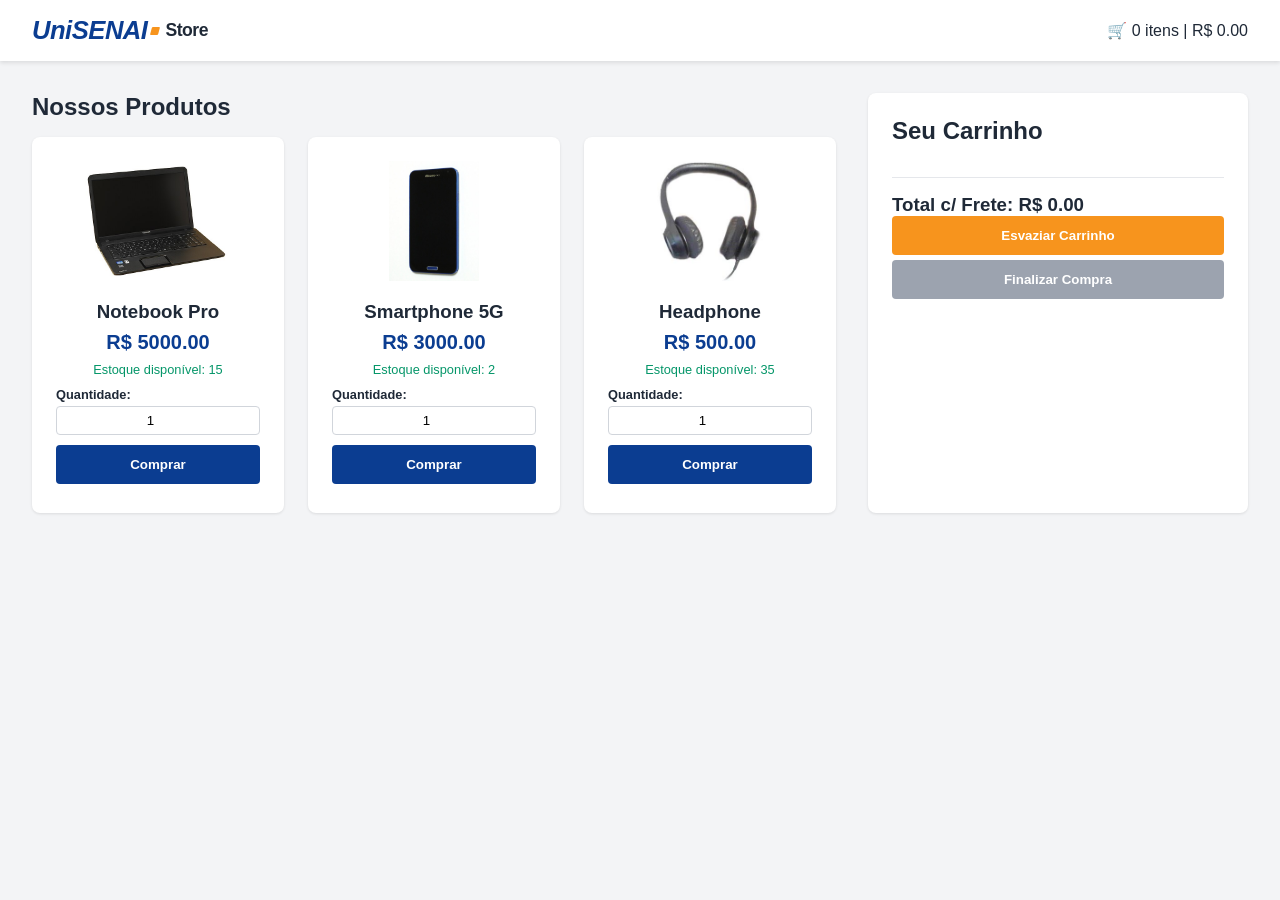
<file: desenvolvimento-web/javaScript/ecommerce/index.html>
<!--
    UNISENAI STORE — index.html
    ------------------------------------------------------------
    Estrutura (HTML) da loja. Este arquivo só define o "esqueleto"
    da página: os textos e produtos que aparecem dinamicamente são
    inseridos pelo JavaScript (ver js/app.js), e o visual fica todo
    no css/style.css.
-->
<!DOCTYPE html>
<html lang="pt-BR">
<head>
    <meta charset="UTF-8">
    <meta name="viewport" content="width=device-width, initial-scale=1.0">
    <title>UniSENAI Store - E-commerce Avançado</title>
    <link rel="stylesheet" href="css/style.css">
</head>
<body>
    <!-- Cabeçalho fixo no topo com o logo e o resumo do carrinho -->
    <header class="navbar">
        <div class="logo">Uni<span class="logo-highlight">SENAI</span><span class="logo-accent"></span><span class="logo-store">Store</span></div>
        <div class="cart-summary">
            🛒 <span id="cart-count">0</span> itens | R$ <span id="cart-summary-total">0.00</span>
        </div>
    </header>

    <!-- Conteúdo principal: lista de produtos (esquerda) + carrinho (direita) -->
    <main class="container">

        <!-- Lista de Produtos -->
        <section class="products-section">
            <h2>Nossos Produtos</h2>
            <!-- Os cards de cada produto são desenhados aqui pela função
                 renderProducts() em app.js — este <div> começa vazio. -->
            <div id="product-list" class="grid-container">
                <!-- Injetado pelo FOR no JavaScript -->
            </div>
        </section>

        <!-- Carrinho e Checkout -->
        <aside class="cart-section">
            <h2>Seu Carrinho</h2>

            <!-- Itens do carrinho são desenhados aqui pela função updateCartUI() -->
            <div id="cart-items" class="cart-items-container"></div>

            <!-- Formulário de entrega: só aparece quando há itens no carrinho
                 (controlado via JS, por isso começa com display:none) -->
            <div class="checkout-form" id="checkout-form" style="display: none;">
                <h3>Dados de Entrega</h3>

                <label>E-mail:</label>
                <input type="text" id="user-email" placeholder="email@exemplo.com">

                <label>CEP:</label>
                <input type="text" id="user-cep" placeholder="00000-000">

                <!-- A escolha aqui decide o frete calculado via switch/case em app.js -->
                <label>Região:</label>
                <select id="user-region">
                    <option value="">Selecione...</option>
                    <option value="SUL">Sul</option>
                    <option value="SUDESTE">Sudeste</option>
                    <option value="CENTRO-OESTE">Centro-Oeste</option>
                    <option value="NORDESTE">Nordeste</option>
                    <option value="NORTE">Norte</option>
                </select>

                <p class="shipping-cost">Frete: R$ <span id="shipping-value">0.00</span></p>

                <!-- Mensagens de erro/sucesso da validação do checkout aparecem aqui -->
                <p id="form-message" class="form-message"></p>
            </div>

            <!-- Totais e ações do carrinho -->
            <div class="cart-footer">
                <h3>Total c/ Frete: R$ <span id="cart-total">0.00</span></h3>
                <button id="btn-clear" class="btn-secondary">Esvaziar Carrinho</button>
                <button id="btn-checkout" class="btn-primary" disabled>Finalizar Compra</button>
            </div>
        </aside>
    </main>

    <!-- Toda a lógica (produtos, carrinho, frete, validações) está em app.js -->
    <script src="js/app.js"></script>
</body>
</html>
</file>
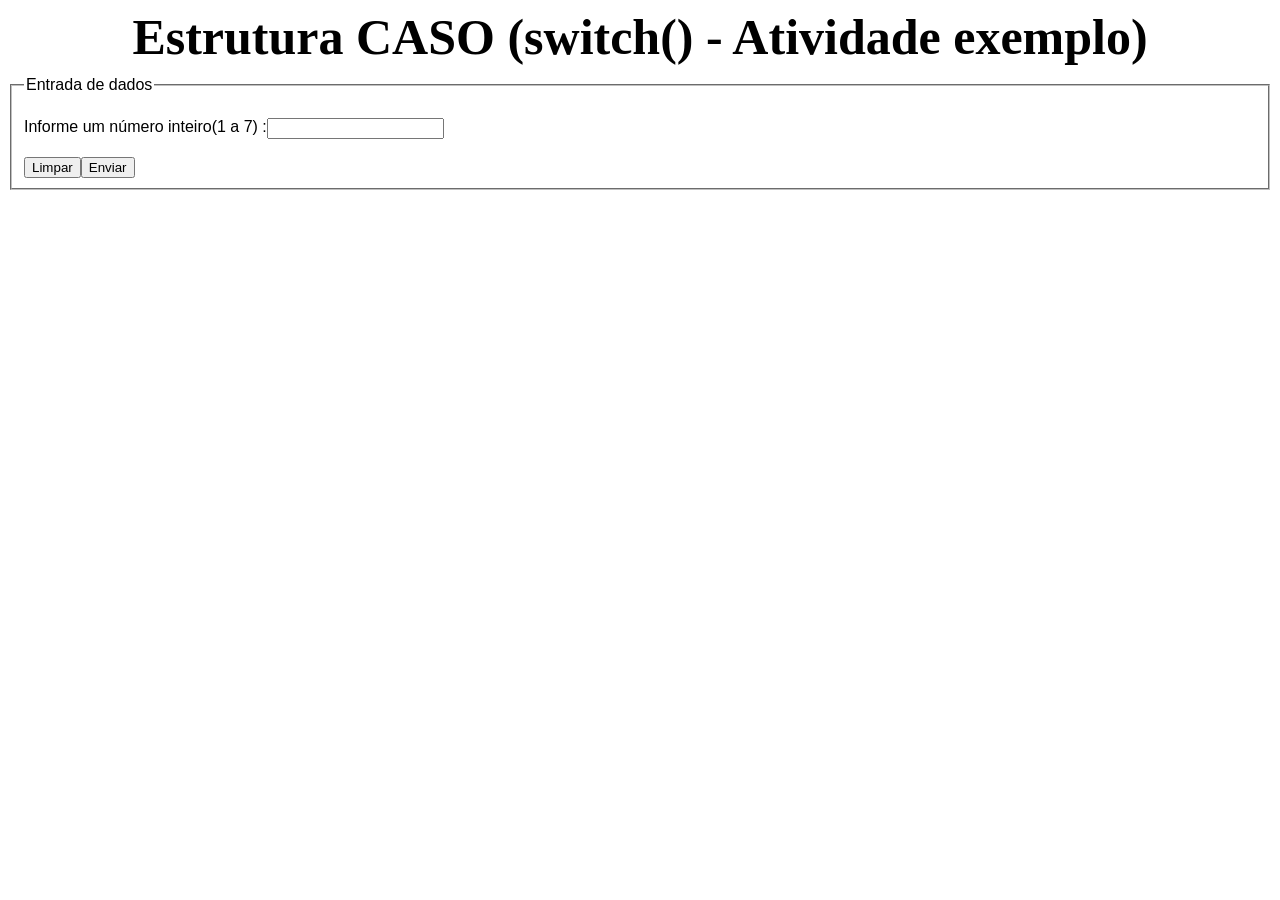
<file: desenvolvimento-web/javaScript/estruturacaso/atividadeExemplo/index.html>
<!-- Faça um algoritimo que leia a idade de uma pessoa e diga se ela é maior de 18 anos --> 
 <!DOCTYPE html>
 <html lang="pt-BR">
 <head>
    <meta charset="UTF-8">
    <meta name="viewport" content="width=device-width, initial-scale=1.0">
    <link rel="stylesheet" type="text/css" href="css/style.css">
    <script src="js/validacao.js"></script>
    <title>Atividade 1</title>
 </head>
 <body>
    <section>
        <h2>Estrutura CASO (switch() - Atividade exemplo)</h2>
        <font face="Arial">
            <form name="frmnumdia" action="#" method="get" onsubmit="return validaFormulario()">
                <fieldset class="cadidasem">
                    <legend>Entrada de dados</legend>
                    <br>
                    <label for="numdia">Informe um número inteiro(1 a 7) :</label>
                    <input type="text" name="txtnumdia" id="numdia"><br>
                    <br>
                    <button type="reset">Limpar</button><button type="submit">Enviar</button>
                </fieldset>
            </form>
        </font>
    </section>
    
 </body>
 </html>
</file>
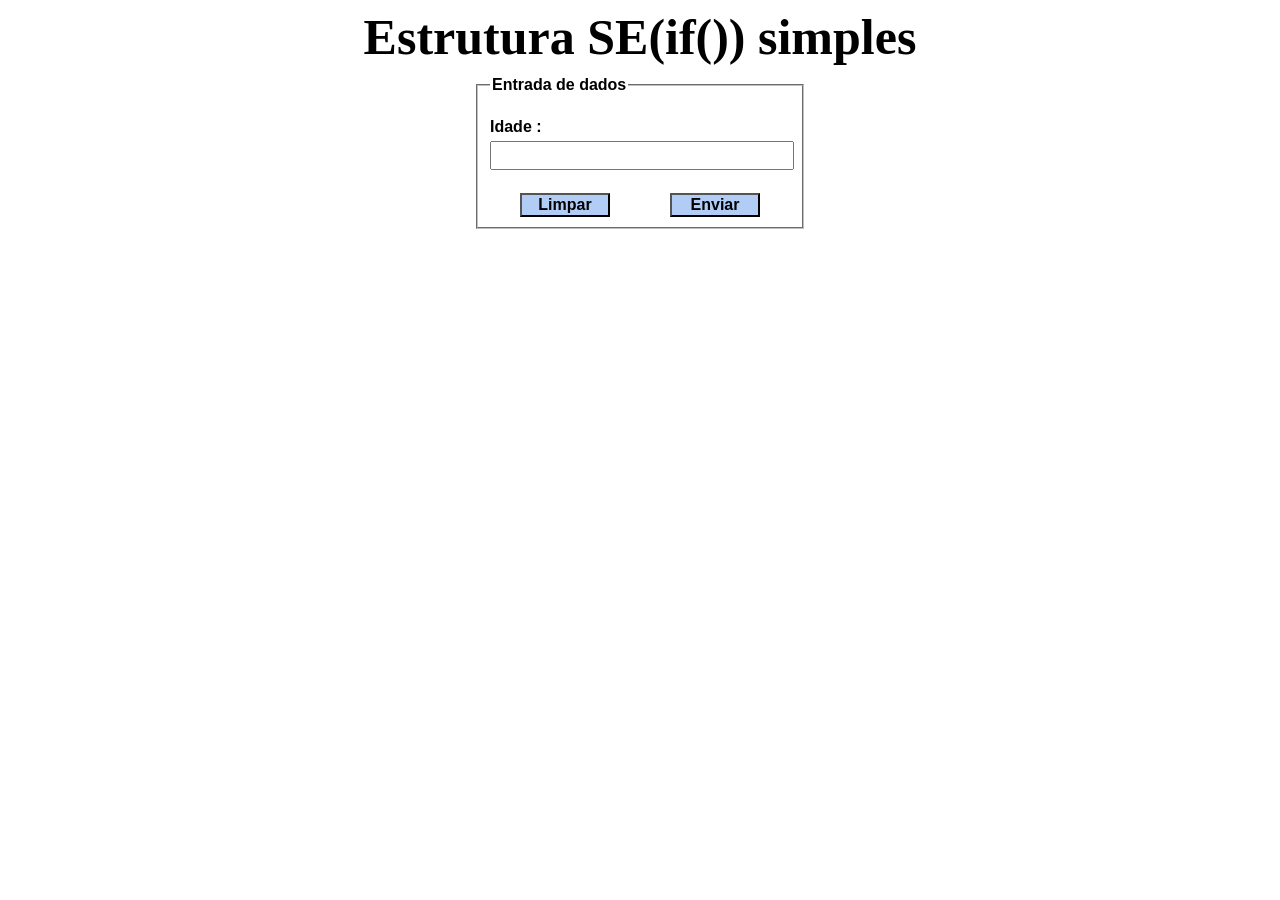
<file: desenvolvimento-web/javaScript/estruturase/atividade-1/index.html>
<!-- Faça um algoritimo que leia a idade de uma pessoa e diga se ela é maior de 18 anos --> 
 <!DOCTYPE html>
 <html lang="pt-BR">
 <head>
    <meta charset="UTF-8">
    <meta name="viewport" content="width=device-width, initial-scale=1.0">
    <link rel="stylesheet" type="text/css" href="css/style.css">
    <script src="js/validacao.js"></script>
    <title>Atividade 1</title>
 </head>
 <body>
    <section>
        <h2>Estrutura SE(if()) simples</h2>
        <font face="Arial">
            <form name="frmtstidadese" action="#" method="get" onsubmit="return validaFormulario()">
                <fieldset class="cadidade">
                    <legend>Entrada de dados</legend>
                    <br>
                    <label for="idade">Idade :</label>
                    <input type="text" name="txtidade" id="idade"><br>
                    <br>
                    <button type="reset">Limpar</button><button type="submit">Enviar</button>
                </fieldset>
            </form>
        </font>
    </section>
    
 </body>
 </html>
</file>
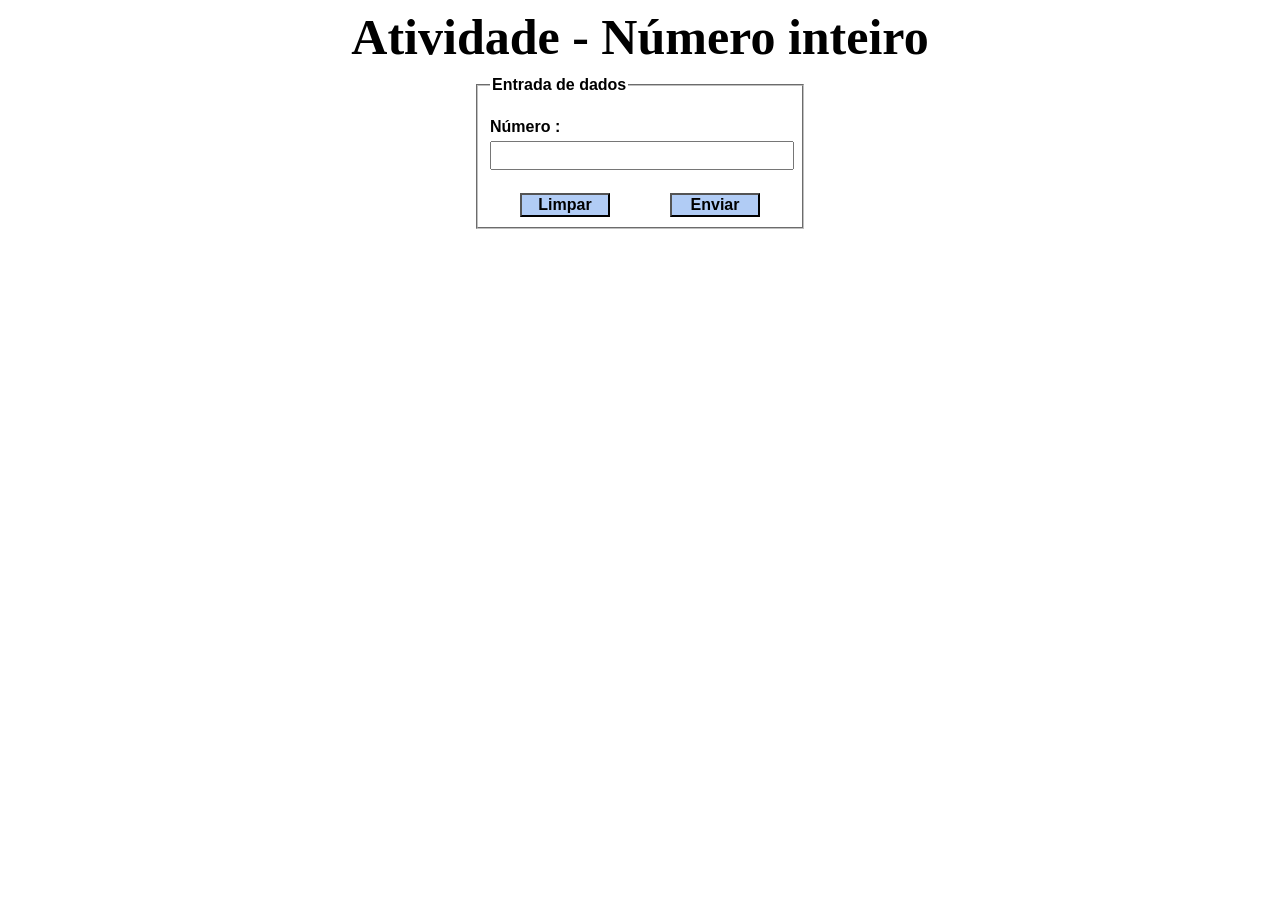
<file: desenvolvimento-web/javaScript/estruturase/atividade-2/index.html>
<!-- Faça um algoritmo que leia um número inteiro e diga se ele é par ou ímpar. --> 
 <!DOCTYPE html>
 <html lang="pt-BR">
 <head>
    <meta charset="UTF-8">
    <meta name="viewport" content="width=device-width, initial-scale=1.0">
    <link rel="stylesheet" type="text/css" href="css/style.css">
    <script src="js/validacao.js"></script>
    <title>Atividade 2</title>
 </head>
 <body>
    <section>
        <h2>Atividade - Número inteiro</h2>
        <font face="Arial">
            <form name="frmtstidadese" action="#" method="get" onsubmit="return validaFormulario()">
                <fieldset class="cadinteiro">
                    <legend>Entrada de dados</legend>
                    <br>
                    <label for="numero">Número :</label>
                    <input type="number" name="txtnumero" id="numero"><br>
                    <br>
                    <button type="reset">Limpar</button><button type="submit">Enviar</button>
                </fieldset>
            </form>
        </font>
    </section>
    
 </body>
 </html>
</file>
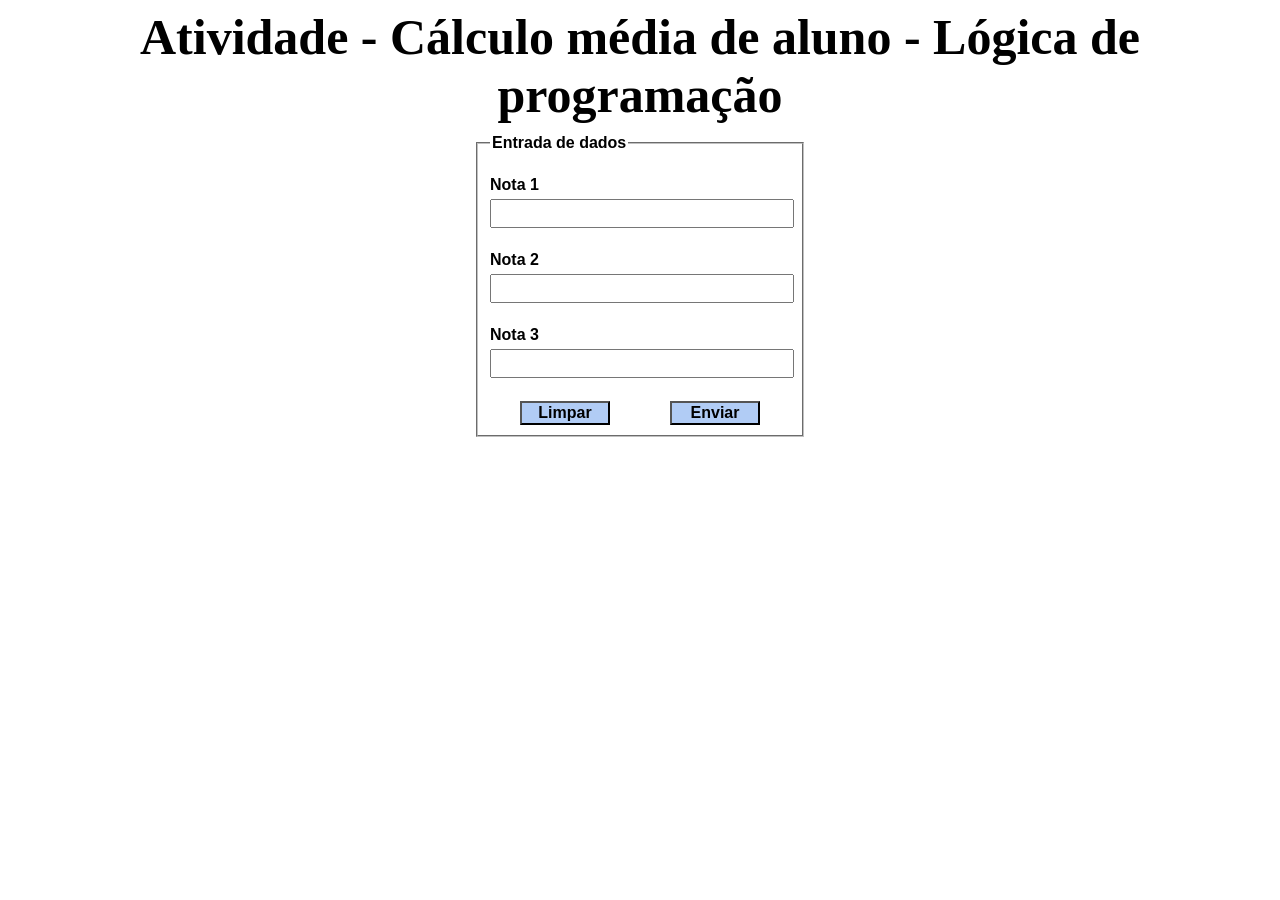
<file: desenvolvimento-web/javaScript/estruturase/atividade-3/index.html>
<!-- 
Faça um algoritmo que solicite 3 números do usuário , calcule a média deste e
mostre como resultado a média final, bem como, a mensagem se o aluno foi
aprovado ou reprovado, considerando que média igual ou superior a 7,0 o aluno
está aprovado, abaixo disto o aluno está reprovado.
-->
<!DOCTYPE html>
<html lang="pt-BR">

<head>
    <meta charset="UTF-8">
    <meta name="viewport" content="width=device-width, initial-scale=1.0">
    <link rel="stylesheet" type="text/css" href="css/style.css">
    <script src="js/validacao.js"></script>
    <title>Atividade 3</title>
</head>

<body>
    <section>
        <h2>Atividade - Cálculo média de aluno - Lógica de programação</h2>
        <font face="Arial">
            <form name="frmtstidadese" action="#" method="get" onsubmit="return validaFormulario()">
                <fieldset class="cadmedialuno">
                    <legend>Entrada de dados</legend>
                    <br>
                    <label for="primeiraNota">Nota 1</label>
                    <input type="number" name="txtprimeiranota" id="primeiraNota"><br>
                    <br>
                    <label for="segundaNota">Nota 2</label>
                    <input type="number" name="txtsegundanota" id="segundaNota"><br>
                    <br>
                    <label for="terceiraNota">Nota 3</label>
                    <input type="number" name="txtterceiranota" id="terceiraNota"><br>
                    <br>
                    <button type="reset">Limpar</button><button type="submit">Enviar</button>
                </fieldset>
            </form>
        </font>
    </section>

</body>

</html>
</file>
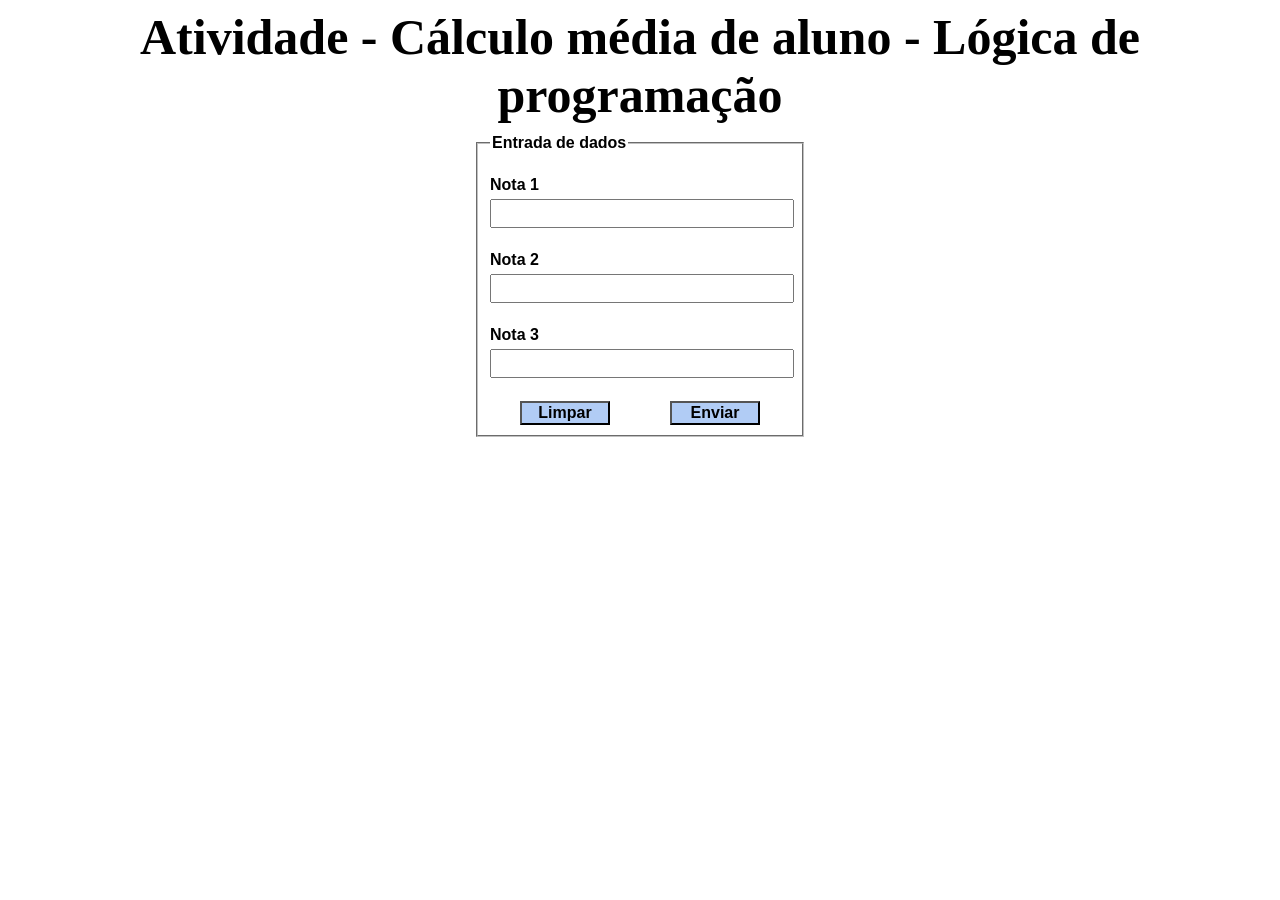
<file: desenvolvimento-web/javaScript/estruturase/atividade-4/index.html>
<!-- 
Faça um algoritmo que solicite 3 números do usuário , calcule a média deste e
mostre como resultado a média final, bem como, a mensagem se o aluno foi
aprovado, recuperação ou reprovado, considerando que média igual ou
superior a 7,0 o aluno está aprovado, se se a média for menor do que 7,0,
porém,maior ou igual a 5,0 o aluno está em recuperação e se o aluno estiver
abaixo de 5.0 o aluno está reprovado.
-->
<!DOCTYPE html>
<html lang="pt-BR">

<head>
    <meta charset="UTF-8">
    <meta name="viewport" content="width=device-width, initial-scale=1.0">
    <link rel="stylesheet" type="text/css" href="css/style.css">
    <script src="js/validacao.js"></script>
    <title>Atividade 4</title>
</head>

<body>
    <section>
        <h2>Atividade - Cálculo média de aluno - Lógica de programação</h2>
        <font face="Arial">
            <form name="frmtstidadese" action="#" method="get" onsubmit="return validaFormulario()">
                <fieldset class="cadmedialuno1">
                    <legend>Entrada de dados</legend>
                    <br>
                    <label for="primeiraNota">Nota 1</label>
                    <input type="number" name="txtprimeiranota" id="primeiraNota"><br>
                    <br>
                    <label for="segundaNota">Nota 2</label>
                    <input type="number" name="txtsegundanota" id="segundaNota"><br>
                    <br>
                    <label for="terceiraNota">Nota 3</label>
                    <input type="number" name="txtterceiranota" id="terceiraNota"><br>
                    <br>
                    <button type="reset">Limpar</button><button type="submit">Enviar</button>
                </fieldset>
            </form>
        </font>
    </section>

</body>

</html>
</file>
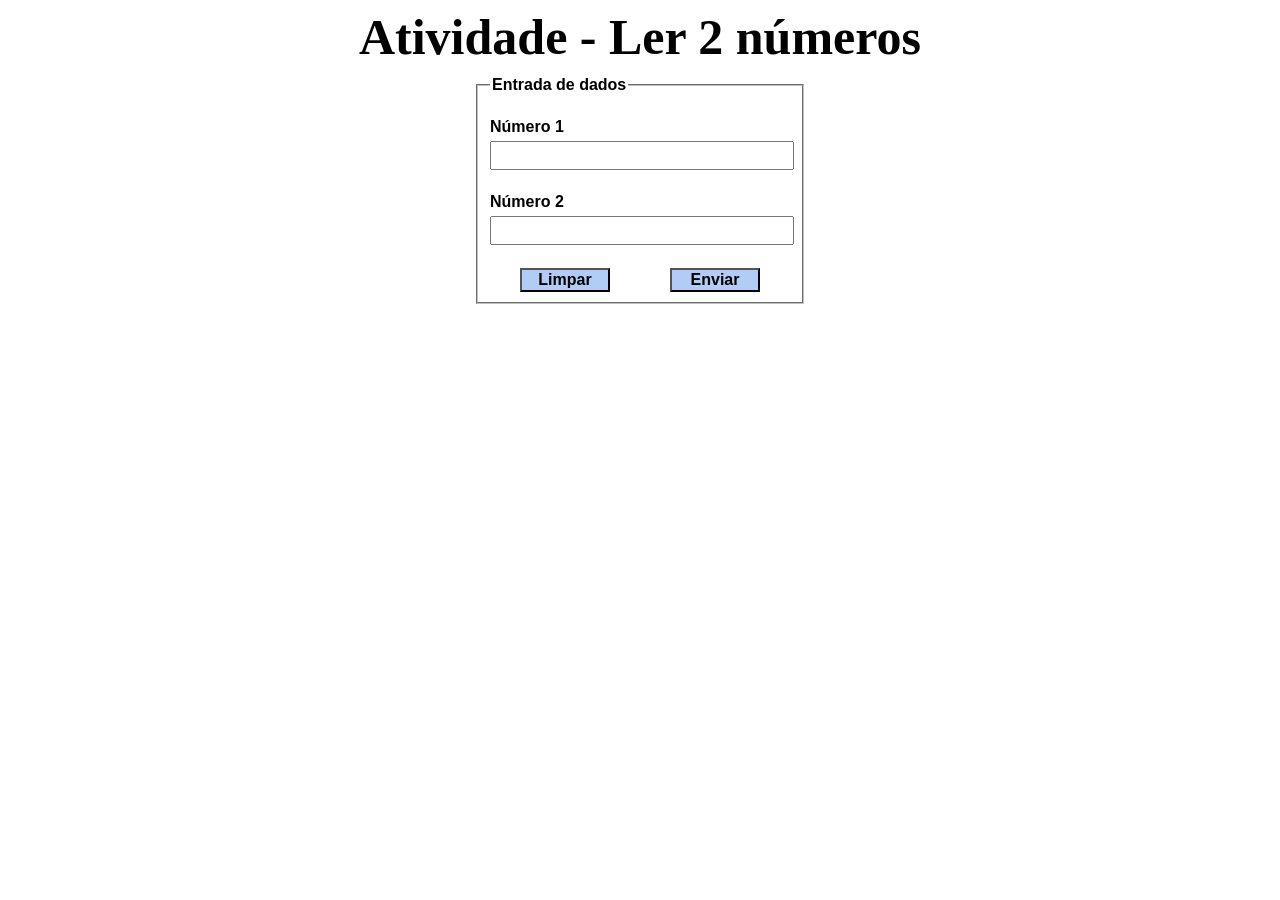
<file: desenvolvimento-web/javaScript/estruturase/atividade-5/index.html>
<!-- Faça um algoritmo para ler dois números por exemplo: numero1 e numero2. Em
seguida, diga se numero1 > numero2 ou se numero2 > numero1 ou ainda se
numero1 = numero2.-->
<!DOCTYPE html>
<html lang="pt-BR">

<head>
    <meta charset="UTF-8">
    <meta name="viewport" content="width=device-width, initial-scale=1.0">
    <link rel="stylesheet" type="text/css" href="css/style.css">
    <script src="js/validacao.js"></script>
    <title>Atividade 5</title>
</head>

<body>
    <section>
        <h2>Atividade - Ler 2 números</h2>
        <font face="Arial">
            <form name="frmtstidadese" action="#" method="get" onsubmit="return validaFormulario()">
                <fieldset class="cadNumeros">
                    <legend>Entrada de dados</legend>
                    <br>
                    <label for="numero1">Número 1</label>
                    <input type="number" name="txtnumero1" id="numero1"><br>
                    <br>
                    <label for="numero2">Número 2</label>
                    <input type="number" name="txtnumero2" id="numero2"><br>
                    <br>
                    <button type="reset">Limpar</button><button type="submit">Enviar</button>
                </fieldset>
            </form>
        </font>
    </section>

</body>

</html>
</file>
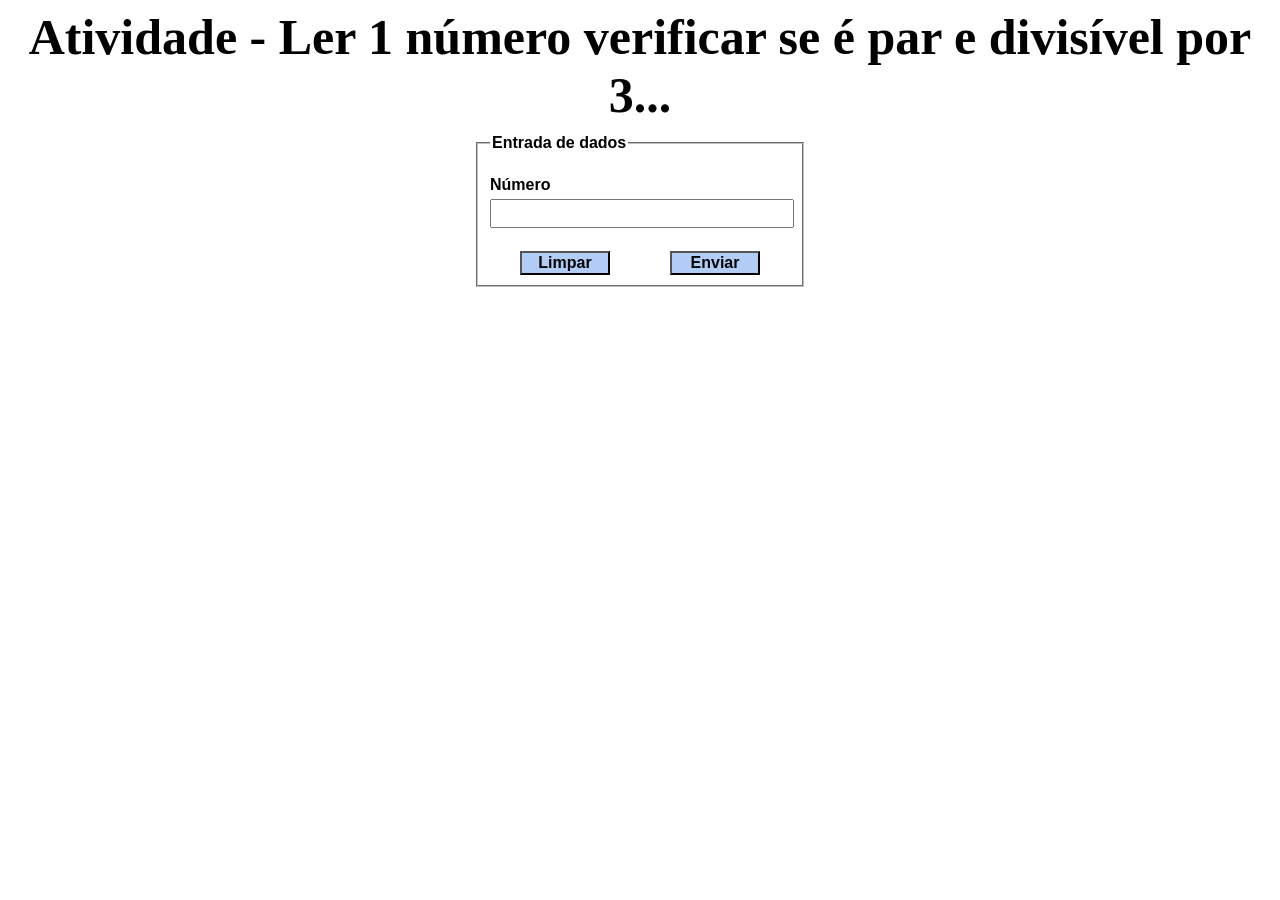
<file: desenvolvimento-web/javaScript/estruturase/atividade-6/index.html>
<!--
Faça um algoritmo para ler um número inteiro e imprimir se ele é par e divisível
por 3, caso não atenda esses critérios deve então imprimir uma mensagem
informando que não atende aos critérios.
-->
<!DOCTYPE html>
<html lang="pt-BR">

<head>
    <meta charset="UTF-8">
    <meta name="viewport" content="width=device-width, initial-scale=1.0">
    <link rel="stylesheet" type="text/css" href="css/style.css">
    <script src="js/validacao.js"></script>
    <title>Atividade 6</title>
</head>

<body>
    <section>
        <h2>Atividade - Ler 1 número verificar se é par e divisível por 3...</h2>
        <font face="Arial">
            <form name="frmtstidadese" action="#" method="get" onsubmit="return validaFormulario()">
                <fieldset class="cadnumero">
                    <legend>Entrada de dados</legend>
                    <br>
                    <label for="numero">Número</label>
                    <input type="number" name="txtnumero" id="numero"><br>
                    <br>
                    <button type="reset">Limpar</button><button type="submit">Enviar</button>
                </fieldset>
            </form>
        </font>
    </section>

</body>

</html>
</file>
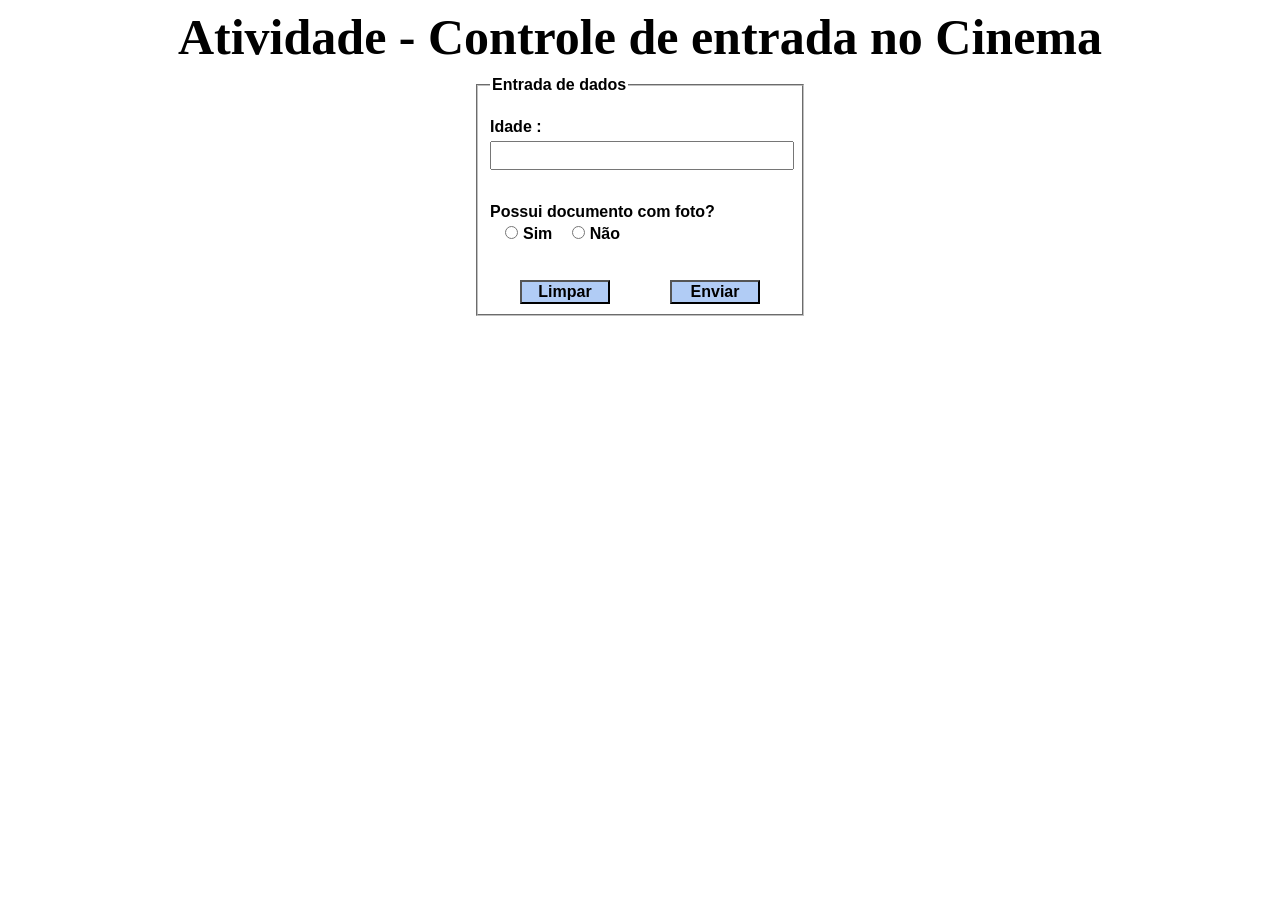
<file: desenvolvimento-web/javaScript/estruturase/atividade-7/index.html>
<!DOCTYPE html>
<html lang="pt-BR">

<head>
    <meta charset="UTF-8">
    <meta name="viewport" content="width=device-width, initial-scale=1.0">
    <title>Estrutura SE JavaScript</title>
    <link rel="stylesheet" type="text/css" href="css/style.css">
    <script src="js/validacao.js"></script>
</head>

<body>
    <section>
        <h2>Atividade - Controle de entrada no Cinema</h2>
        <font face="arial">
            <form name="frmnnumero" action="#" method="get" onsubmit="return validaFormulario()">
                <fieldset class="cadidade">
                    <legend>Entrada de dados</legend>
                    <br>
                        <label for="idade">Idade :</label>
                        <input type="text" name="txtidade" id="idade"><br>
                    <br>
                    <div class="opcoes">
                        <label>Possui documento com foto?</label><br>
                        <input type="radio" name="rddocumento" value="S">Sim
                        <input type="radio" name="rddocumento" value="N">Não
                    </div><br>
                    <br>
                    <button type="reset">Limpar</button><button type="submit">Enviar</button>
                </fieldset>
            </form>
        </font>
    </section>

</body>

</html>
</file>
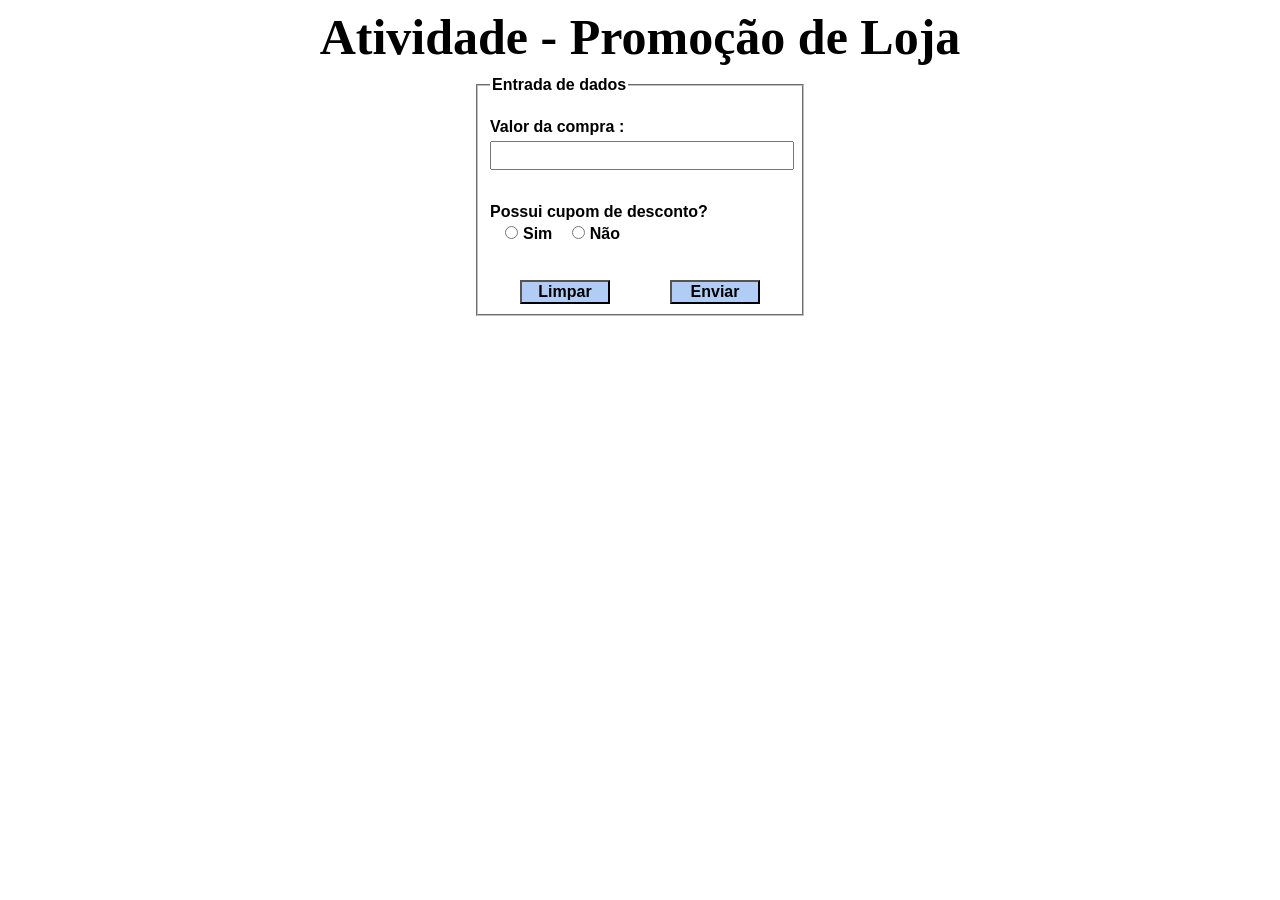
<file: desenvolvimento-web/javaScript/estruturase/atividade-8/index.html>
<!DOCTYPE html>
<html lang="pt-BR">

<head>
    <meta charset="UTF-8">
    <meta name="viewport" content="width=device-width, initial-scale=1.0">
    <title>Estrutura SE JavaScript</title>
    <link rel="stylesheet" type="text/css" href="css/style.css">
    <script src="js/validacao.js"></script>
</head>

<body>
    <section>
        <h2>Atividade - Promoção de Loja</h2>
        <font face="arial">
            <form name="frmncompra" action="#" method="get" onsubmit="return validaFormulario()">
                <fieldset class="cadcompra">
                    <legend>Entrada de dados</legend>
                    <br>
                        <label for="valorCompra">Valor da compra :</label>
                        <input type="text" name="txtcompra" id="valorCompra"><br>
                    <br>
                    <div class="opcoes">
                        <label>Possui cupom de desconto?</label><br>
                        <input type="radio" name="rddocumento" value="S">Sim
                        <input type="radio" name="rddocumento" value="N">Não
                    </div><br>
                    <br>
                    <button type="reset">Limpar</button><button type="submit">Enviar</button>
                </fieldset>
            </form>
        </font>
    </section>

</body>

</html>
</file>
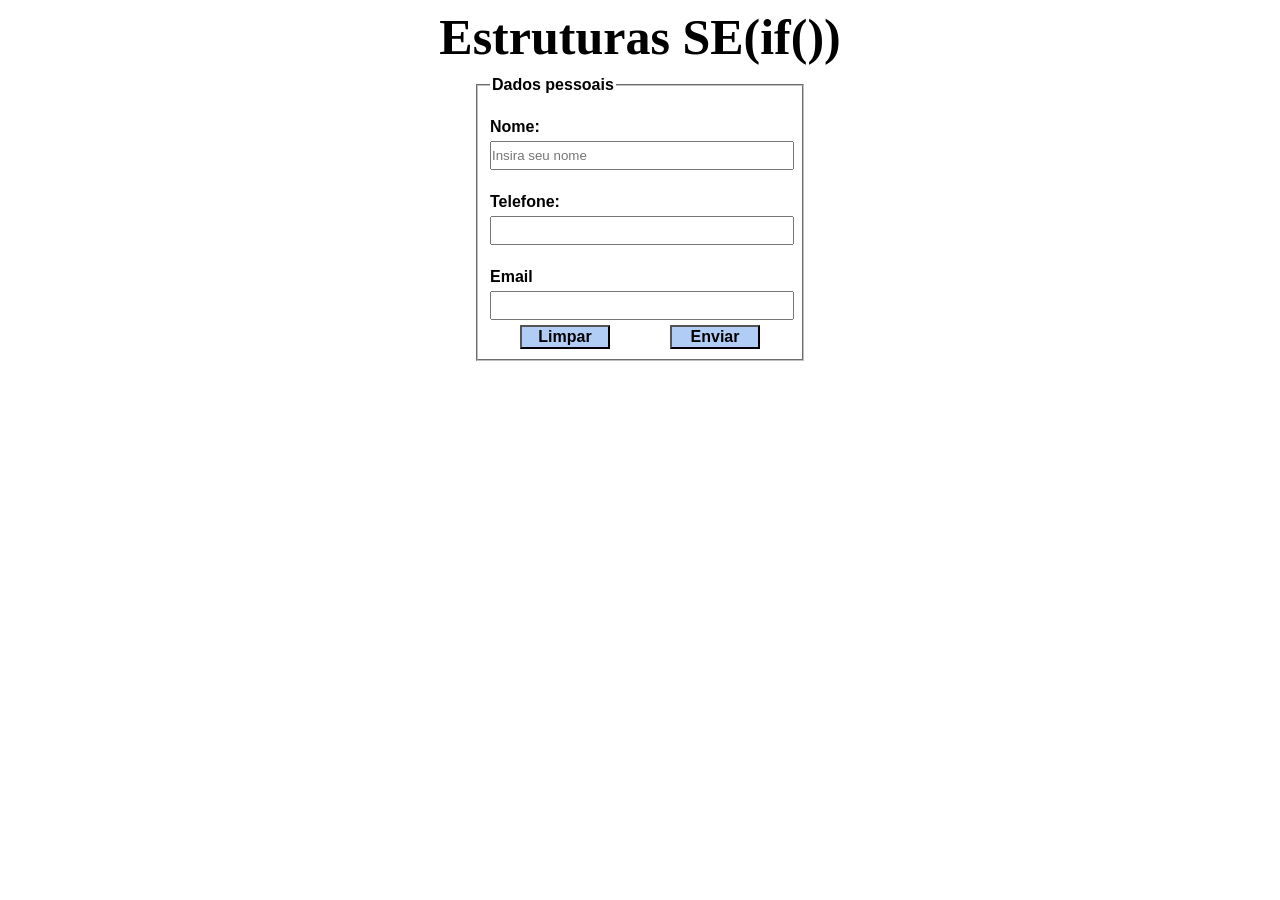
<file: desenvolvimento-web/javaScript/estruturase/atividade-exemplo/index.html>
<!DOCTYPE html>
<html lang="pt-BR">
<head>
    <meta charset="UTF-8">
    <meta name="viewport" content="width=device-width, initial-scale=1.0">
    <link rel="stylesheet" type="text/css" href="css/config.css">
    <script src="js/validacao.js"></script>
    <title>Estrutura SE JavaScript</title>
</head>
<body>
    <section>
        <h2>Estruturas SE(if())</h2>
        <font face="Arial">
            <form name="frmcadastro" action="#" method="get" onsubmit="return validaFormulario()">
                <fieldset class="cadbasico">
                    <legend>Dados pessoais</legend>
                    <br>
                    <label for="nome">Nome: </label>
                    <input type="text" name="txtnome" id="nome" placeholder="Insira seu nome"><br>
                    <br>
                    <label for="telefone">Telefone: </label>
                    <input type="text" name="txtfone" id="telefone"><br>
                    <br>
                    <label for="email">Email</label>
                    <input type="email" name="txtemail" id="email">
                    <button type="reset">Limpar</button><button type="submit">Enviar</button>
                </fieldset>
            </form>
        </font>
    </section>
</body>
</html>
</file>
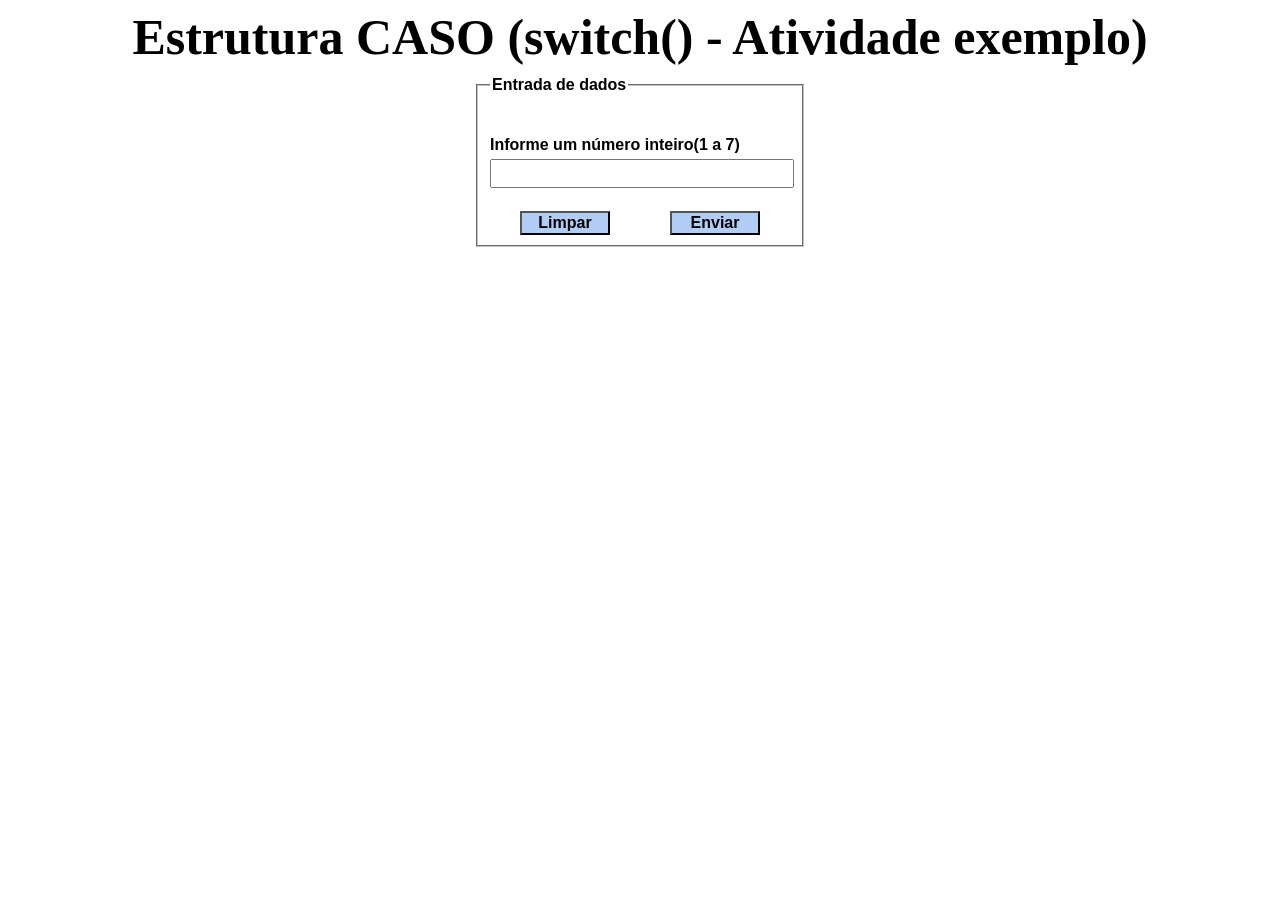
<file: desenvolvimento-web/javaScript/estruturaswitch/atividade-1/index.html>
<!DOCTYPE html>
<html lang="pt-BR">

<head>
    <meta charset="UTF-8">
    <meta name="viewport" content="width=device-width, initial-scale=1.0">
    <link rel="stylesheet" type="text/css" href="css/style.css">
    <script src="js/validacao.js"></script>
    <title>Estrutura Switch</title>
</head>

<body>
    <section>
        <h2>Estrutura CASO (switch() - Atividade exemplo)</h2>
        <font face="Arial">
            <form name="frmtstidadese" action="#" method="get" onsubmit="return validaFormulario()">
                <fieldset class="cadNumeros">
                    <legend>Entrada de dados</legend>
                    <br>
                    <br>
                    <label for="numero2">Informe um número inteiro(1 a 7)</label>
                    <input type="number" name="txtnumero2" id="numero2"><br>
                    <br>
                    <button type="reset">Limpar</button><button type="submit">Enviar</button>
                </fieldset>
            </form>
        </font>
    </section>

</body>

</html>
</file>
<file: desenvolvimento-web/javaScript/ecommerce/css/style.css>
/* ============================================================
   UNISENAI STORE — style.css
   ------------------------------------------------------------
   Estilos visuais da loja, organizados por seção:
   1. Variáveis de cor (identidade visual UniSENAI)
   2. Reset básico + estilos globais
   3. Cabeçalho / logo
   4. Layout geral (grid da página)
   5. Cards de produto
   6. Carrinho e formulário de checkout
   7. Botões
   8. Responsividade (telas pequenas)
   ============================================================ */


/* 1. Variáveis de cor — troque aqui para mudar a identidade visual
      de toda a loja de uma vez (elas são usadas via var(--nome)) */
:root {
    --primary-color: #0B3D91;   /* Azul UniSENAI */
    --primary-dark: #072a66;    /* Azul mais escuro, usado no hover do botão principal */
    --secondary-color: #F7941D; /* Laranja UniSENAI */
    --bg-color: #F3F4F6;        /* Cor de fundo da página */
    --card-bg: #FFFFFF;         /* Cor de fundo dos cards/painéis */
    --text-main: #1F2937;       /* Cor padrão do texto */
}

/* 2. Reset básico + estilos globais */
* { margin: 0; padding: 0; box-sizing: border-box; font-family: 'Segoe UI', Tahoma, sans-serif; }
body { background-color: var(--bg-color); color: var(--text-main); }


/* 3. Cabeçalho / logo */
.navbar { background-color: var(--card-bg); padding: 1rem 2rem; display: flex; justify-content: space-between; align-items: center; box-shadow: 0 2px 4px rgba(0,0,0,0.1); position: sticky; top: 0; z-index: 100; }

/* Logo estilo UniSENAI: "Uni" + "SENAI" em azul, itálico e negrito, com acento laranja e "Store" ao lado */
.logo { font-size: 1.6rem; font-weight: 800; font-style: italic; color: var(--primary-color); letter-spacing: -0.5px; display: flex; align-items: center; }
.logo-highlight { color: var(--primary-color); text-transform: uppercase; }
.logo-accent { display: inline-block; width: 8px; height: 8px; background-color: var(--secondary-color); margin: 0 4px; transform: skewX(-15deg); border-radius: 1px; }
.logo-store { font-style: normal; font-weight: 600; color: var(--text-main); font-size: 1.1rem; margin-left: 2px; }


/* 4. Layout geral: grid de 2 colunas — produtos (flexível) + carrinho (largura fixa) */
.container { display: grid; grid-template-columns: 1fr 380px; gap: 2rem; padding: 2rem; max-width: 1400px; margin: 0 auto; }
.grid-container { display: grid; grid-template-columns: repeat(auto-fill, minmax(220px, 1fr)); gap: 1.5rem; margin-top: 1rem; }


/* 5. Cards de produto (desenhados dinamicamente por renderProducts() no app.js) */
.product-card { background-color: var(--card-bg); border-radius: 8px; padding: 1.5rem; box-shadow: 0 1px 3px rgba(0,0,0,0.1); text-align: center; }
.product-card img { max-width: 100%; height: 120px; object-fit: contain; margin-bottom: 1rem; }
.product-price { font-size: 1.25rem; font-weight: bold; color: var(--primary-color); margin: 0.5rem 0; }
.stock-info { font-size: 0.8rem; color: #059669; margin-bottom: 10px; }
.qty-label { display: block; font-size: 0.8rem; font-weight: bold; margin-bottom: 4px; text-align: left; }
.qty-input { width: 100%; padding: 6px; margin-bottom: 10px; border: 1px solid #D1D5DB; border-radius: 4px; text-align: center; }


/* 6. Carrinho e formulário de checkout */
.cart-section { background-color: var(--card-bg); border-radius: 8px; padding: 1.5rem; box-shadow: 0 1px 3px rgba(0,0,0,0.1); display: flex; flex-direction: column; }
.cart-items-container { max-height: 200px; overflow-y: auto; margin: 1rem 0; padding-bottom: 1rem; border-bottom: 1px solid #E5E7EB; }
.cart-item { display: flex; justify-content: space-between; align-items: center; margin-bottom: 0.5rem; font-size: 0.9rem; }

.checkout-form { background: #F9FAFB; padding: 1rem; border-radius: 8px; margin-bottom: 1rem; border: 1px solid #E5E7EB; }
.checkout-form h3 { margin-bottom: 10px; font-size: 1rem; }
.checkout-form label { display: block; font-size: 0.8rem; margin-top: 10px; margin-bottom: 3px; font-weight: bold; }
.checkout-form input, .checkout-form select { width: 100%; padding: 8px; border: 1px solid #D1D5DB; border-radius: 4px; }
.shipping-cost { margin-top: 10px; font-weight: bold; color: var(--primary-color); }

/* Mensagem de erro/sucesso do checkout (substitui alert() — ver showFormMessage() no app.js) */
.form-message { margin-top: 10px; font-size: 0.85rem; font-weight: bold; min-height: 1em; }
.form-message.error { color: #DC2626; }
.form-message.success { color: #059669; }


/* 7. Botões */
.btn-primary, .btn-secondary { color: white; border: none; padding: 0.75rem 1rem; border-radius: 4px; cursor: pointer; width: 100%; font-weight: bold; margin-bottom: 5px; transition: background-color 0.2s ease; }
.btn-primary { background-color: var(--primary-color); }
.btn-primary:hover:not(:disabled) { background-color: var(--primary-dark); }
.btn-primary:disabled { background-color: #9CA3AF; cursor: not-allowed; } /* estoque zerado */
.btn-secondary { background-color: var(--secondary-color); }
.btn-secondary:hover { filter: brightness(0.92); }


/* 8. Responsividade — em telas estreitas, o carrinho desce para baixo dos produtos */
@media (max-width: 900px) { .container { grid-template-columns: 1fr; } }
</file>
<file: desenvolvimento-web/javaScript/estruturacaso/atividadeExemplo/css/style.css>
/*Configurações gereais */

section {
    margin-top: 0px auto;
}

.cadidade {
    width: 300px;
    margin: 0px auto;
    font-weight: bold;
    margin-bottom: 10px;
}

.cadidade input {
    margin: 5px auto;
    width: 100%;
    padding: 5px 0;
}

.cadidade button {
    width: 30%;
    margin: 0 10%;
    background-color: #b1ccf5;
    font-weight: bold;
    font-size: 16px;
    cursor: pointer;
}

label {
    float: left;
}

h2 {
    text-align: center;
    margin-top: 0px;
    margin-bottom: 10px;
    font-size: 50px;
}
</file>
<file: desenvolvimento-web/javaScript/estruturase/atividade-1/css/style.css>
/*Configurações gereais */

section {
    margin-top: 0px auto;
}

.cadidade {
    width: 300px;
    margin: 0px auto;
    font-weight: bold;
    margin-bottom: 10px;
}

.cadidade input {
    margin: 5px auto;
    width: 100%;
    padding: 5px 0;
}

.cadidade button {
    width: 30%;
    margin: 0 10%;
    background-color: #b1ccf5;
    font-weight: bold;
    font-size: 16px;
    cursor: pointer;
}

label {
    float: left;
}

h2 {
    text-align: center;
    margin-top: 0px;
    margin-bottom: 10px;
    font-size: 50px;
}
</file>
<file: desenvolvimento-web/javaScript/estruturase/atividade-2/css/style.css>
/*Configurações gereais */

section {
    margin-top: 0px auto;
}

.cadinteiro {
    width: 300px;
    margin: 0px auto;
    font-weight: bold;
    margin-bottom: 10px;
}

.cadinteiro input {
    margin: 5px auto;
    width: 100%;
    padding: 5px 0;
}

.cadinteiro button {
    width: 30%;
    margin: 0 10%;
    background-color: #b1ccf5;
    font-weight: bold;
    font-size: 16px;
    cursor: pointer;
}

label {
    float: left;
}

h2 {
    text-align: center;
    margin-top: 0px;
    margin-bottom: 10px;
    font-size: 50px;
}
</file>
<file: desenvolvimento-web/javaScript/estruturase/atividade-3/css/style.css>
/*Configurações gereais */

section {
    margin-top: 0px auto;
}

.cadmedialuno {
    width: 300px;
    margin: 0px auto;
    font-weight: bold;
    margin-bottom: 10px;
}

.cadmedialuno input {
    margin: 5px auto;
    width: 100%;
    padding: 5px 0;
}

.cadmedialuno button {
    width: 30%;
    margin: 0 10%;
    background-color: #b1ccf5;
    font-weight: bold;
    font-size: 16px;
    cursor: pointer;
}

label {
    float: left;
}

h2 {
    text-align: center;
    margin-top: 0px;
    margin-bottom: 10px;
    font-size: 50px;
}
</file>
<file: desenvolvimento-web/javaScript/estruturase/atividade-4/css/style.css>
/*Configurações gereais */

section {
    margin-top: 0px auto;
}

.cadmedialuno1 {
    width: 300px;
    margin: 0px auto;
    font-weight: bold;
    margin-bottom: 10px;
}

.cadmedialuno1 input {
    margin: 5px auto;
    width: 100%;
    padding: 5px 0;
}

.cadmedialuno1 button {
    width: 30%;
    margin: 0 10%;
    background-color: #b1ccf5;
    font-weight: bold;
    font-size: 16px;
    cursor: pointer;
}

label {
    float: left;
}

h2 {
    text-align: center;
    margin-top: 0px;
    margin-bottom: 10px;
    font-size: 50px;
}
</file>
<file: desenvolvimento-web/javaScript/estruturase/atividade-5/css/style.css>
/*Configurações gereais */

section {
    margin-top: 0px auto;
}

.cadNumeros {
    width: 300px;
    margin: 0px auto;
    font-weight: bold;
    margin-bottom: 10px;
}

.cadNumeros input {
    margin: 5px auto;
    width: 100%;
    padding: 5px 0;
}

.cadNumeros button {
    width: 30%;
    margin: 0 10%;
    background-color: #b1ccf5;
    font-weight: bold;
    font-size: 16px;
    cursor: pointer;
}

label {
    float: left;
}

h2 {
    text-align: center;
    margin-top: 0px;
    margin-bottom: 10px;
    font-size: 50px;
}
</file>
<file: desenvolvimento-web/javaScript/estruturase/atividade-6/css/style.css>
/*Configurações gereais */

section {
    margin-top: 0px auto;
}

.cadnumero {
    width: 300px;
    margin: 0px auto;
    font-weight: bold;
    margin-bottom: 10px;
}

.cadnumero input {
    margin: 5px auto;
    width: 100%;
    padding: 5px 0;
}

.cadnumero button {
    width: 30%;
    margin: 0 10%;
    background-color: #b1ccf5;
    font-weight: bold;
    font-size: 16px;
    cursor: pointer;
}

label {
    float: left;
}

h2 {
    text-align: center;
    margin-top: 0px;
    margin-bottom: 10px;
    font-size: 50px;
}
</file>
<file: desenvolvimento-web/javaScript/estruturase/atividade-7/css/style.css>
/*Configurações gereais */

section {
    margin-top: 0px auto;
}

.cadidade {
    width: 300px;
    margin: 0px auto;
    font-weight: bold;
    margin-bottom: 10px;
}

.cadidade input {
    margin: 5px auto;
    width: 100%;
    padding: 5px 0;
}

.opcoes {
    clear: both;
    margin-top: 10px;
}

.opcoes input[type="radio"] {
    width: auto;
    margin-left: 15px;
    margin-right: 5px;
}

.cadidade button {
    width: 30%;
    margin: 0 10%;
    background-color: #b1ccf5;
    font-weight: bold;
    font-size: 16px;
    cursor: pointer;
}

label {
    float: left;
}

h2 {
    text-align: center;
    margin-top: 0px;
    margin-bottom: 10px;
    font-size: 50px;
}
</file>
<file: desenvolvimento-web/javaScript/estruturase/atividade-8/css/style.css>
/*Configurações gereais */

section {
    margin-top: 0px auto;
}

.cadcompra {
    width: 300px;
    margin: 0px auto;
    font-weight: bold;
    margin-bottom: 10px;
}

.cadcompra input {
    margin: 5px auto;
    width: 100%;
    padding: 5px 0;
}

.opcoes {
    clear: both;
    margin-top: 10px;
}

.opcoes input[type="radio"] {
    width: auto;
    margin-left: 15px;
    margin-right: 5px;
}

.cadcompra button {
    width: 30%;
    margin: 0 10%;
    background-color: #b1ccf5;
    font-weight: bold;
    font-size: 16px;
    cursor: pointer;
}

label {
    float: left;
}

h2 {
    text-align: center;
    margin-top: 0px;
    margin-bottom: 10px;
    font-size: 50px;
}
</file>
<file: desenvolvimento-web/javaScript/estruturase/atividade-exemplo/css/config.css>
/*Configurações gereais */

section {
    margin-top: 0px auto;
}

.cadbasico {
    width: 300px;
    margin: 0px auto;
    font-weight: bold;
    margin-bottom: 10px;
}

.cadbasico input {
    margin: 5px auto;
    width: 100%;
    padding: 5px 0;
}

.cadbasico button {
    width: 30%;
    margin: 0 10%;
    background-color: #b1ccf5;
    font-weight: bold;
    font-size: 16px;
    cursor: pointer;
}

label {
    float: left;
}

h2 {
    text-align: center;
    margin-top: 0px;
    margin-bottom: 10px;
    font-size: 50px;
}
</file>
<file: desenvolvimento-web/javaScript/estruturaswitch/atividade-1/css/style.css>
/*Configurações gereais */

section {
    margin-top: 0px auto;
}

.cadNumeros {
    width: 300px;
    margin: 0px auto;
    font-weight: bold;
    margin-bottom: 10px;
}

.cadNumeros input {
    margin: 5px auto;
    width: 100%;
    padding: 5px 0;
}

.cadNumeros button {
    width: 30%;
    margin: 0 10%;
    background-color: #b1ccf5;
    font-weight: bold;
    font-size: 16px;
    cursor: pointer;
}

label {
    float: left;
}

h2 {
    text-align: center;
    margin-top: 0px;
    margin-bottom: 10px;
    font-size: 50px;
}
</file>
